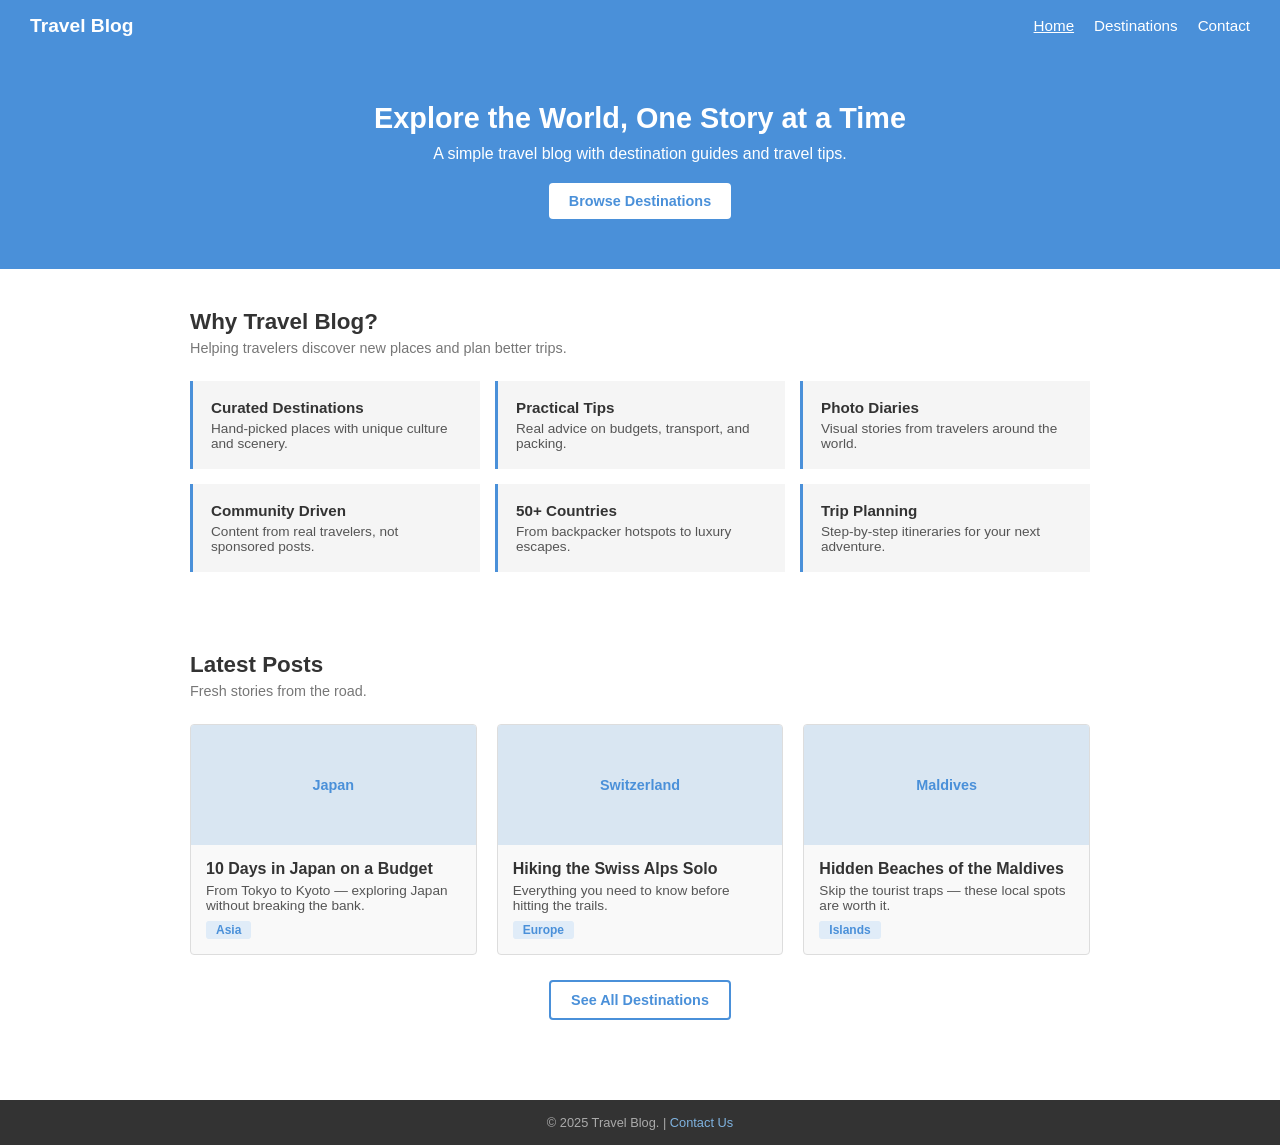
<file: index.html>
<!DOCTYPE html>
<html lang="en">
<head>
  <meta charset="UTF-8" />
  <meta name="viewport" content="width=device-width, initial-scale=1.0" />
  <title>Travel Blog - Home</title>
  <link rel="stylesheet" href="style.css" />
</head>
<body>

  <nav>
    <div class="logo">Travel Blog</div>
    <ul>
      <li><a href="index.html">Home</a></li>
      <li><a href="destinations.html">Destinations</a></li>
      <li><a href="contact.html">Contact</a></li>
    </ul>
  </nav>

  <section class="hero">
    <h1>Explore the World, One Story at a Time</h1>
    <p>A simple travel blog with destination guides and travel tips.</p>
    <a href="destinations.html" class="btn">Browse Destinations</a>
  </section>

  <main>
    <section class="section container">
      <h2>Why Travel Blog?</h2>
      <p class="subtitle">Helping travelers discover new places and plan better trips.</p>

      <div class="feature-list">
        <div class="feature-item">
          <h3>Curated Destinations</h3>
          <p>Hand-picked places with unique culture and scenery.</p>
        </div>
        <div class="feature-item">
          <h3>Practical Tips</h3>
          <p>Real advice on budgets, transport, and packing.</p>
        </div>
        <div class="feature-item">
          <h3>Photo Diaries</h3>
          <p>Visual stories from travelers around the world.</p>
        </div>
        <div class="feature-item">
          <h3>Community Driven</h3>
          <p>Content from real travelers, not sponsored posts.</p>
        </div>
        <div class="feature-item">
          <h3>50+ Countries</h3>
          <p>From backpacker hotspots to luxury escapes.</p>
        </div>
        <div class="feature-item">
          <h3>Trip Planning</h3>
          <p>Step-by-step itineraries for your next adventure.</p>
        </div>
      </div>
    </section>

    <section class="section container">
      <h2>Latest Posts</h2>
      <p class="subtitle">Fresh stories from the road.</p>

      <div class="cards-grid">
        <article class="card">
          <div class="card-img">Japan</div>
          <div class="card-body">
            <h3>10 Days in Japan on a Budget</h3>
            <p>From Tokyo to Kyoto — exploring Japan without breaking the bank.</p>
            <span class="card-tag">Asia</span>
          </div>
        </article>
        <article class="card">
          <div class="card-img">Switzerland</div>
          <div class="card-body">
            <h3>Hiking the Swiss Alps Solo</h3>
            <p>Everything you need to know before hitting the trails.</p>
            <span class="card-tag">Europe</span>
          </div>
        </article>
        <article class="card">
          <div class="card-img">Maldives</div>
          <div class="card-body">
            <h3>Hidden Beaches of the Maldives</h3>
            <p>Skip the tourist traps — these local spots are worth it.</p>
            <span class="card-tag">Islands</span>
          </div>
        </article>
      </div>

      <div style="text-align: center; margin-top: 25px;">
        <a href="destinations.html" class="btn-outline btn">See All Destinations</a>
      </div>
    </section>
  </main>

  <footer>
    <p>&copy; 2025 Travel Blog. | <a href="contact.html">Contact Us</a></p>
  </footer>

  <script src="script.js"></script>
</body>
</html>
</file>
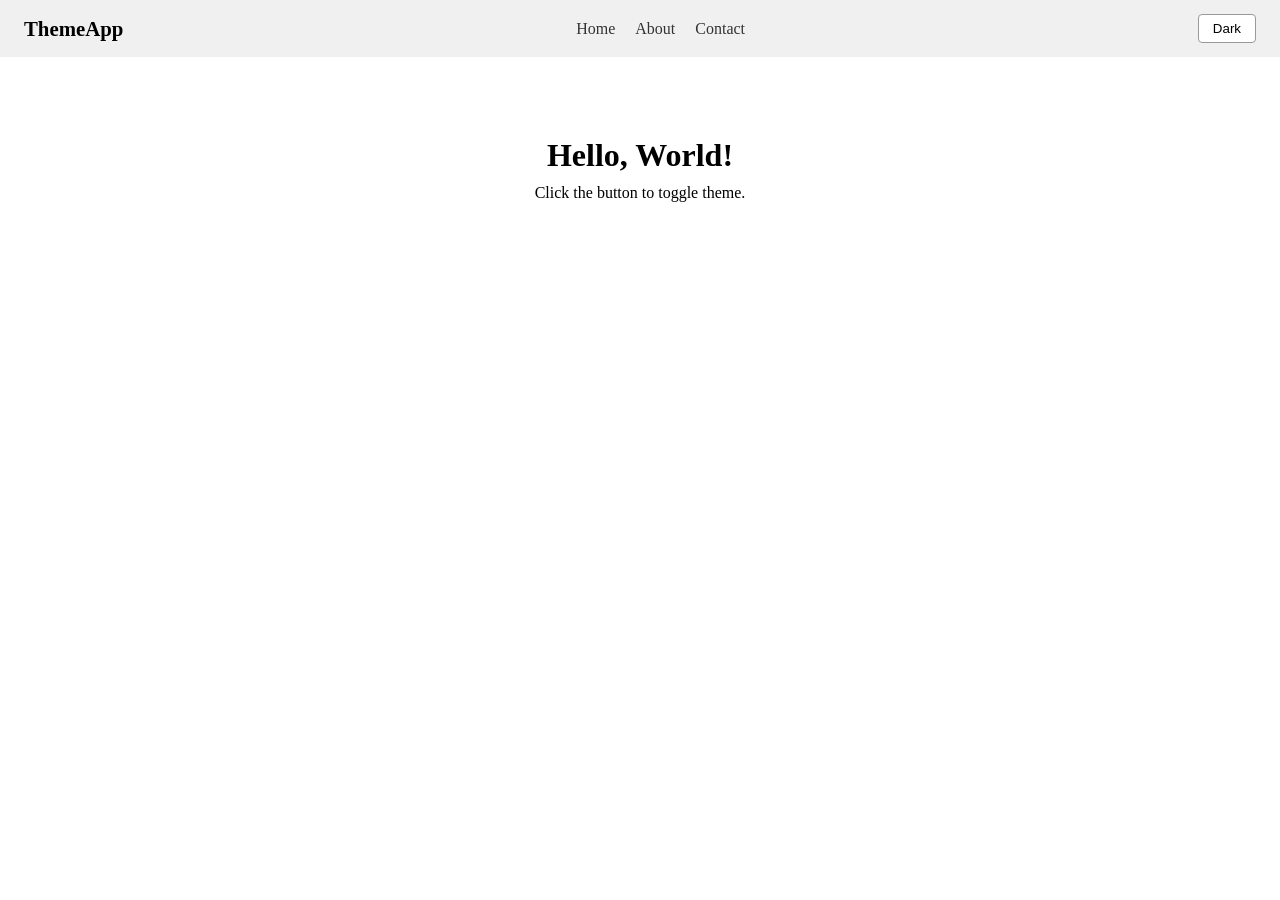
<file: Day2_HtmlCssJs_ThemeToggle/index.html>
<!DOCTYPE html>
<html lang="en">
<head>
  <meta charset="UTF-8">
  <meta name="viewport" content="width=device-width, initial-scale=1.0">
  <title>Theme Toggle</title>
  <link rel="stylesheet" href="style.css">
</head>
<body>

  <nav>
    <span class="brand">ThemeApp</span>
    <ul>
      <li><a href="#">Home</a></li>
      <li><a href="#">About</a></li>
      <li><a href="#">Contact</a></li>
    </ul>
    <button id="theme-toggle">Dark</button>
  </nav>

  <main>
    <h1>Hello, World!</h1>
    <p>Click the button to toggle theme.</p>
  </main>

  <script src="script.js"></script>
</body>
</html>
</file>
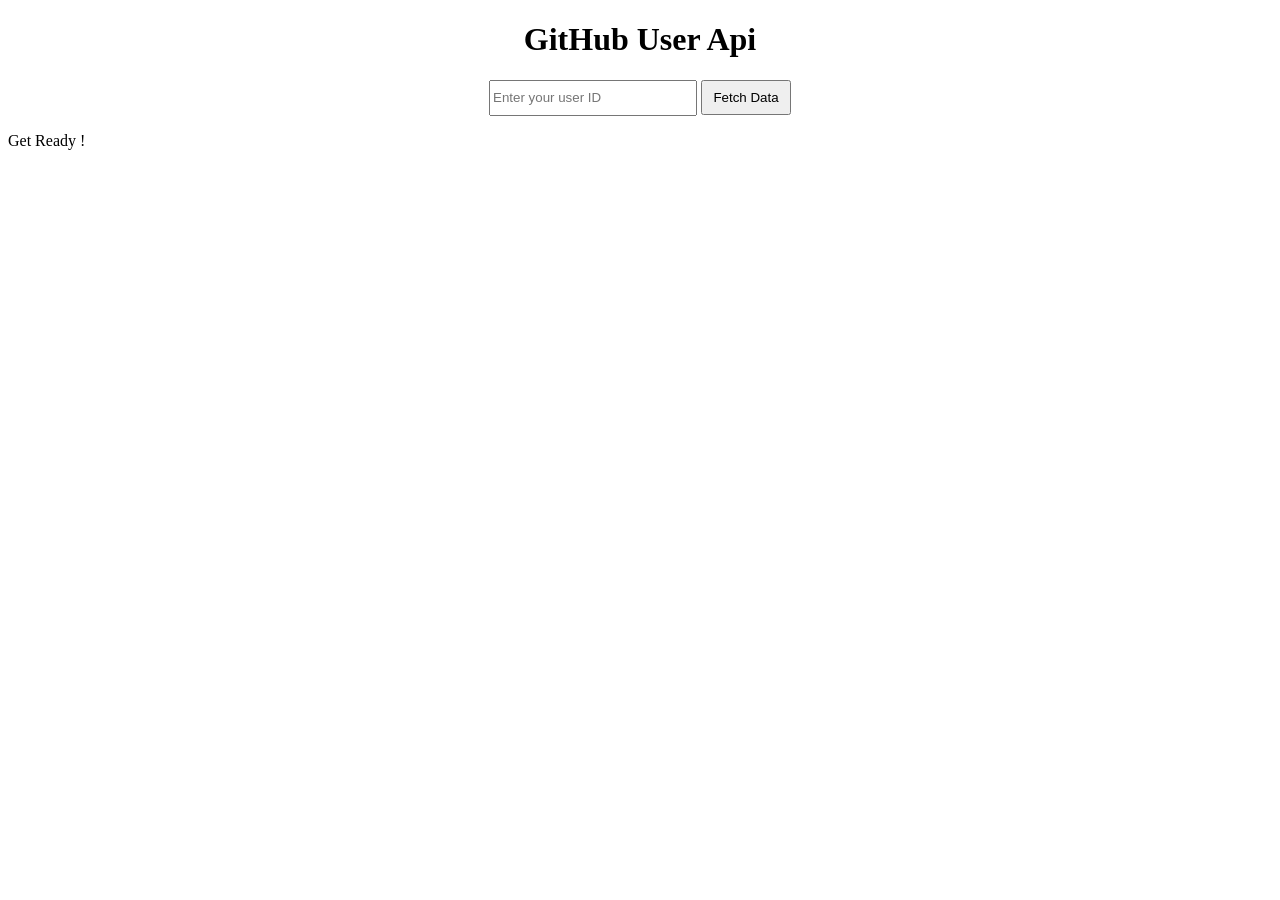
<file: GitHub_Fetch_Project/index.html>
<!DOCTYPE html>
<html lang="en">
<head>
    <meta charset="UTF-8">
    <meta name="viewport" content="width=device-width, initial-scale=1.0">
    <title>Document</title>
    <link rel="stylesheet" href="style.css">
</head>
<body>
    <h1>GitHub User Api</h1>
    <div class="hero">
        <input type="text" id="username" placeholder="Enter your user ID">
        <button id="fetchBtn">
            Fetch Data
        </button>
    </div>
    <p class="status"></p>
    <p class="profile">
        Get Ready !
    </p>
    <script src="script.js"></script>
</body>
</html>
</file>
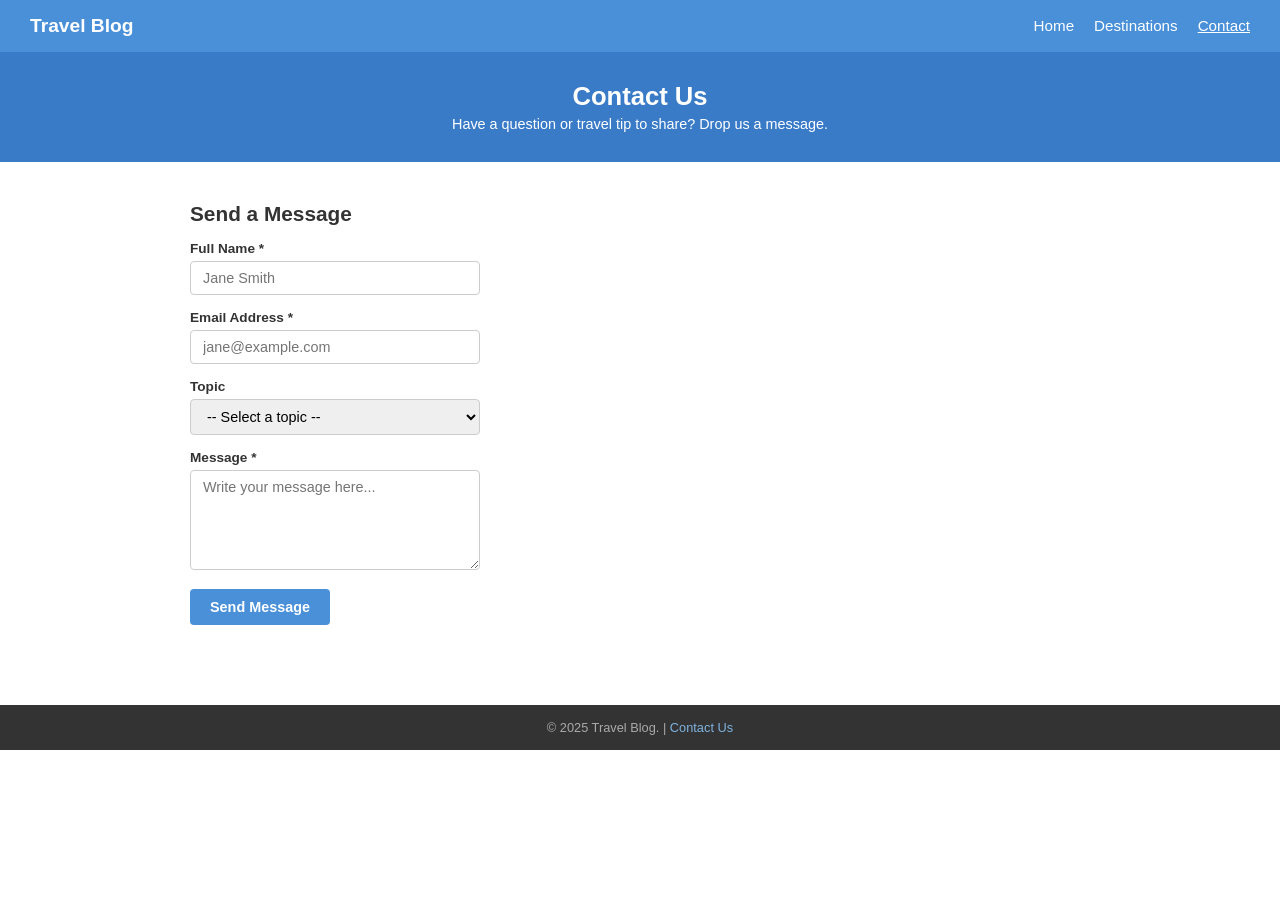
<file: contact.html>
<!DOCTYPE html>
<html lang="en">
<head>
  <meta charset="UTF-8" />
  <meta name="viewport" content="width=device-width, initial-scale=1.0" />
  <title>Travel Blog - Contact</title>
  <link rel="stylesheet" href="style.css" />
</head>
<body>

  <nav>
    <div class="logo">Travel Blog</div>
    <ul>
      <li><a href="index.html">Home</a></li>
      <li><a href="destinations.html">Destinations</a></li>
      <li><a href="contact.html">Contact</a></li>
    </ul>
  </nav>

  <header class="page-header">
    <h1>Contact Us</h1>
    <p>Have a question or travel tip to share? Drop us a message.</p>
  </header>

  <main>
    <section class="section container">
      <div class="contact-wrapper">
        <div>
          <h2 style="font-size: 1.3rem; margin-bottom: 15px;">Send a Message</h2>

          <form id="contact-form">
            <div class="form-group">
              <label for="name">Full Name *</label>
              <input type="text" id="name" name="name" placeholder="Jane Smith" required />
            </div>

            <div class="form-group">
              <label for="email">Email Address *</label>
              <input type="email" id="email" name="email" placeholder="jane@example.com" required />
            </div>

            <div class="form-group">
              <label for="topic">Topic</label>
              <select id="topic" name="topic">
                <option value="">-- Select a topic --</option>
                <option value="general">General Inquiry</option>
                <option value="collaboration">Collaboration</option>
                <option value="feedback">Feedback</option>
                <option value="other">Other</option>
              </select>
            </div>

            <div class="form-group">
              <label for="message">Message *</label>
              <textarea id="message" name="message" placeholder="Write your message here..." required></textarea>
            </div>

            <button type="submit" class="btn btn-blue">Send Message</button>
          </form>

          <div class="form-success" id="form-success">
            Your message has been sent! We will get back to you soon.
          </div>
        </div>

      </div>
    </section>
  </main>

  <footer>
    <p>&copy; 2025 Travel Blog. | <a href="contact.html">Contact Us</a></p>
  </footer>

  <script src="script.js"></script>
</body>
</html>
</file>
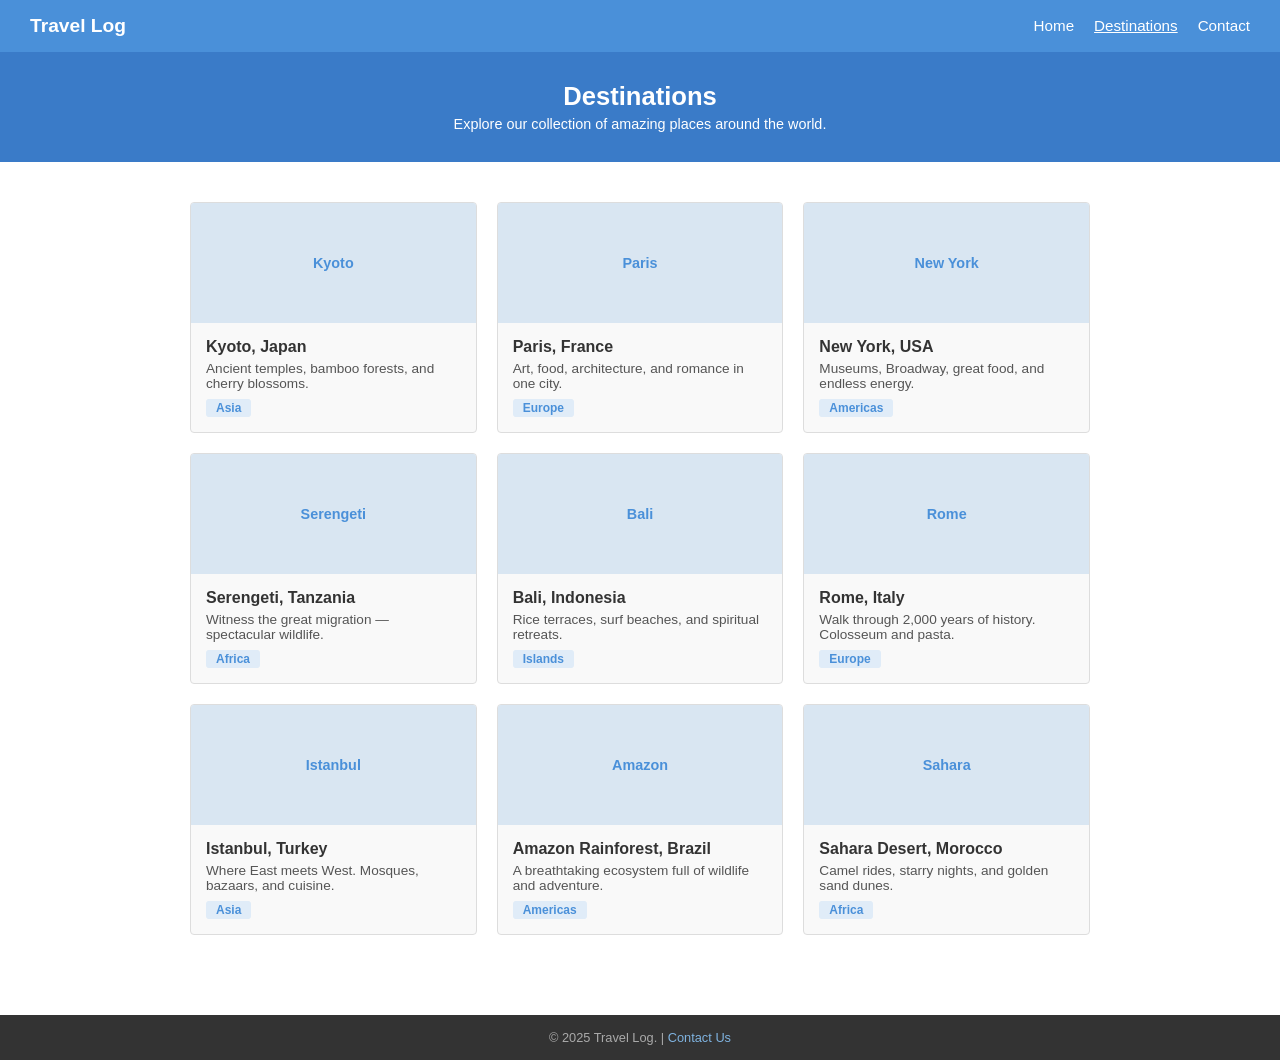
<file: destinations.html>
<!DOCTYPE html>
<html lang="en">
<head>
  <meta charset="UTF-8" />
  <meta name="viewport" content="width=device-width, initial-scale=1.0" />
  <title>Travel Log - Destinations</title>
  <link rel="stylesheet" href="style.css" />
</head>
<body>

  <nav>
    <div class="logo">Travel Log</div>
    <ul>
      <li><a href="index.html">Home</a></li>
      <li><a href="destinations.html">Destinations</a></li>
      <li><a href="contact.html">Contact</a></li>
    </ul>
  </nav>

  <header class="page-header">
    <h1>Destinations</h1>
    <p>Explore our collection of amazing places around the world.</p>
  </header>

  <main>
    <section class="section container">

      <div class="cards-grid">

        <article class="card">
          <div class="card-img">Kyoto</div>
          <div class="card-body">
            <h3>Kyoto, Japan</h3>
            <p>Ancient temples, bamboo forests, and cherry blossoms.</p>
            <span class="card-tag">Asia</span>
          </div>
        </article>

        <article class="card">
          <div class="card-img">Paris</div>
          <div class="card-body">
            <h3>Paris, France</h3>
            <p>Art, food, architecture, and romance in one city.</p>
            <span class="card-tag">Europe</span>
          </div>
        </article>

        <article class="card">
          <div class="card-img">New York</div>
          <div class="card-body">
            <h3>New York, USA</h3>
            <p>Museums, Broadway, great food, and endless energy.</p>
            <span class="card-tag">Americas</span>
          </div>
        </article>

        <article class="card">
          <div class="card-img">Serengeti</div>
          <div class="card-body">
            <h3>Serengeti, Tanzania</h3>
            <p>Witness the great migration — spectacular wildlife.</p>
            <span class="card-tag">Africa</span>
          </div>
        </article>

        <article class="card">
          <div class="card-img">Bali</div>
          <div class="card-body">
            <h3>Bali, Indonesia</h3>
            <p>Rice terraces, surf beaches, and spiritual retreats.</p>
            <span class="card-tag">Islands</span>
          </div>
        </article>

        <article class="card">
          <div class="card-img">Rome</div>
          <div class="card-body">
            <h3>Rome, Italy</h3>
            <p>Walk through 2,000 years of history. Colosseum and pasta.</p>
            <span class="card-tag">Europe</span>
          </div>
        </article>

        <article class="card">
          <div class="card-img">Istanbul</div>
          <div class="card-body">
            <h3>Istanbul, Turkey</h3>
            <p>Where East meets West. Mosques, bazaars, and cuisine.</p>
            <span class="card-tag">Asia</span>
          </div>
        </article>

        <article class="card">
          <div class="card-img">Amazon</div>
          <div class="card-body">
            <h3>Amazon Rainforest, Brazil</h3>
            <p>A breathtaking ecosystem full of wildlife and adventure.</p>
            <span class="card-tag">Americas</span>
          </div>
        </article>

        <article class="card">
          <div class="card-img">Sahara</div>
          <div class="card-body">
            <h3>Sahara Desert, Morocco</h3>
            <p>Camel rides, starry nights, and golden sand dunes.</p>
            <span class="card-tag">Africa</span>
          </div>
        </article>

      </div>

    </section>
  </main>

  <footer>
    <p>&copy; 2025 Travel Log. | <a href="contact.html">Contact Us</a></p>
  </footer>

  <script src="script.js"></script>
</body>
</html>
</file>
<file: style.css>
* {
  margin: 0;
  padding: 0;
  box-sizing: border-box;
}

body {
  font-family: Arial, sans-serif;
  background-color: #ffffff;
  color: #333;
}

a {
  text-decoration: none;
  color: inherit;
}

/* Navbar */
nav {
  background-color: #4a90d9;
  padding: 15px 30px;
  display: flex;
  justify-content: space-between;
  align-items: center;
}

nav .logo {
  font-size: 1.2rem;
  font-weight: bold;
  color: #fff;
}

nav ul {
  list-style: none;
  display: flex;
  gap: 20px;
}

nav ul li a {
  color: #fff;
  font-size: 0.95rem;
}

nav ul li a:hover {
  text-decoration: underline;
}

/* Hero */
.hero {
  background-color: #4a90d9;
  color: #fff;
  padding: 50px 30px;
  text-align: center;
}

.hero h1 {
  font-size: 1.8rem;
  margin-bottom: 10px;
}

.hero p {
  font-size: 1rem;
  margin-bottom: 20px;
}

/* Page Header */
.page-header {
  background-color: #3a7bc8;
  color: #fff;
  padding: 30px;
  text-align: center;
}

.page-header h1 {
  font-size: 1.6rem;
  margin-bottom: 5px;
}

.page-header p {
  font-size: 0.9rem;
}

/* Container */
.container {
  max-width: 900px;
  margin: 0 auto;
  padding: 0 20px;
}

/* Buttons */
.btn {
  display: inline-block;
  padding: 10px 20px;
  background-color: #fff;
  color: #4a90d9;
  border: none;
  border-radius: 4px;
  font-size: 0.9rem;
  font-weight: bold;
  cursor: pointer;
}

.btn:hover {
  background-color: #e0e0e0;
}

.btn-blue {
  background-color: #4a90d9;
  color: #fff;
  border: none;
}

.btn-blue:hover {
  background-color: #3a7bc8;
}

.btn-outline {
  background-color: #fff;
  border: 2px solid #4a90d9;
  color: #4a90d9;
}

.btn-outline:hover {
  background-color: #4a90d9;
  color: #fff;
}

/* Section */
.section {
  padding: 40px 0;
}

.section h2 {
  font-size: 1.4rem;
  margin-bottom: 5px;
  color: #333;
}

.section .subtitle {
  color: #777;
  margin-bottom: 25px;
  font-size: 0.9rem;
}

/* Feature List */
.feature-list {
  display: grid;
  grid-template-columns: repeat(auto-fill, minmax(240px, 1fr));
  gap: 15px;
}

.feature-item {
  background-color: #f5f5f5;
  padding: 18px;
  border-left: 3px solid #4a90d9;
}

.feature-item h3 {
  font-size: 0.95rem;
  margin-bottom: 5px;
}

.feature-item p {
  font-size: 0.85rem;
  color: #555;
}

/* Cards */
.cards-grid {
  display: grid;
  grid-template-columns: repeat(auto-fill, minmax(250px, 1fr));
  gap: 20px;
}

.card {
  background-color: #f9f9f9;
  border: 1px solid #ddd;
  border-radius: 4px;
  overflow: hidden;
}

.card-img {
  width: 100%;
  height: 120px;
  background-color: #d9e6f2;
  display: flex;
  align-items: center;
  justify-content: center;
  color: #4a90d9;
  font-weight: bold;
  font-size: 0.9rem;
}

.card-body {
  padding: 15px;
}

.card-body h3 {
  font-size: 1rem;
  margin-bottom: 5px;
}

.card-body p {
  font-size: 0.85rem;
  color: #555;
}

.card-tag {
  display: inline-block;
  margin-top: 8px;
  padding: 2px 10px;
  background-color: #e0ecf8;
  color: #4a90d9;
  border-radius: 3px;
  font-size: 0.75rem;
  font-weight: bold;
}

/* Filter Bar */
.filter-bar {
  display: flex;
  flex-wrap: wrap;
  gap: 8px;
  margin-bottom: 20px;
}

.filter-btn {
  padding: 6px 14px;
  border: 1px solid #4a90d9;
  background-color: #fff;
  color: #4a90d9;
  border-radius: 3px;
  font-size: 0.85rem;
  cursor: pointer;
}

.filter-btn:hover,
.filter-btn.active {
  background-color: #4a90d9;
  color: #fff;
}

.no-results {
  display: none;
  text-align: center;
  color: #999;
  padding: 20px 0;
}

/* Contact */
.contact-wrapper {
  display: grid;
  grid-template-columns: 1fr 2fr;
  gap: 30px;
}

.contact-info h3 {
  font-size: 1rem;
  margin-bottom: 10px;
}

.contact-info p {
  font-size: 0.9rem;
  color: #555;
  margin-bottom: 10px;
}

.info-item {
  margin-bottom: 8px;
  font-size: 0.9rem;
  color: #444;
}

.form-group {
  margin-bottom: 15px;
}

.form-group label {
  display: block;
  font-size: 0.85rem;
  font-weight: bold;
  margin-bottom: 5px;
}

.form-group input,
.form-group textarea,
.form-group select {
  width: 100%;
  padding: 8px 12px;
  border: 1px solid #ccc;
  border-radius: 4px;
  font-size: 0.9rem;
  font-family: inherit;
}

.form-group input:focus,
.form-group textarea:focus,
.form-group select:focus {
  border-color: #4a90d9;
  outline: none;
}

.form-group textarea {
  resize: vertical;
  min-height: 100px;
}

.form-success {
  display: none;
  background-color: #e8f5e9;
  border: 1px solid #a5d6a7;
  color: #2e7d32;
  padding: 12px;
  border-radius: 4px;
  margin-top: 12px;
  font-size: 0.9rem;
}

/* Footer */
footer {
  background-color: #333;
  color: #aaa;
  text-align: center;
  padding: 15px;
  font-size: 0.8rem;
  margin-top: 40px;
}

footer a {
  color: #7fb3e0;
}

/* Responsive */
@media (max-width: 600px) {
  nav ul {
    gap: 12px;
  }

  .hero h1 {
    font-size: 1.4rem;
  }

  .contact-wrapper {
    grid-template-columns: 1fr;
  }
}
</file>
<file: Day2_HtmlCssJs_ThemeToggle/style.css>
* {
  margin: 0;
  padding: 0;
  box-sizing: border-box;
}

nav {
  display: flex;
  align-items: center;
  justify-content: space-between;
  padding: 14px 24px;
  background-color: #f0f0f0;
}

nav .brand {
  font-weight: bold;
  font-size: 1.3rem;
}

nav ul {
  list-style: none;
  display: flex;
  gap: 20px;
}

nav ul a {
  text-decoration: none;
  color: #333;
}

#theme-toggle {
  padding: 6px 14px;
  border: 1px solid #999;
  border-radius: 4px;
  cursor: pointer;
  background: #fff;
}

main {
  text-align: center;
  padding: 80px 20px;
}

main h1 {
  margin-bottom: 10px;
}

/* Dark theme */
body.dark {
  background-color: #1a1a2e;
  color: #e0e0e0;
}

body.dark nav {
  background-color: #16213e;
}

body.dark nav ul a {
  color: #ccc;
}

body.dark #theme-toggle {
  background: #2a2a4a;
  color: #e0e0e0;
  border-color: #555;
}
</file>
<file: GitHub_Fetch_Project/style.css>
h1{
    text-align: center;
}
.hero{
    text-align: center;
}

#username {
    height: 30px;
    width: 200px;
}

#fetchBtn{
    height: 35px;
    width: 90px;
}
</file>
